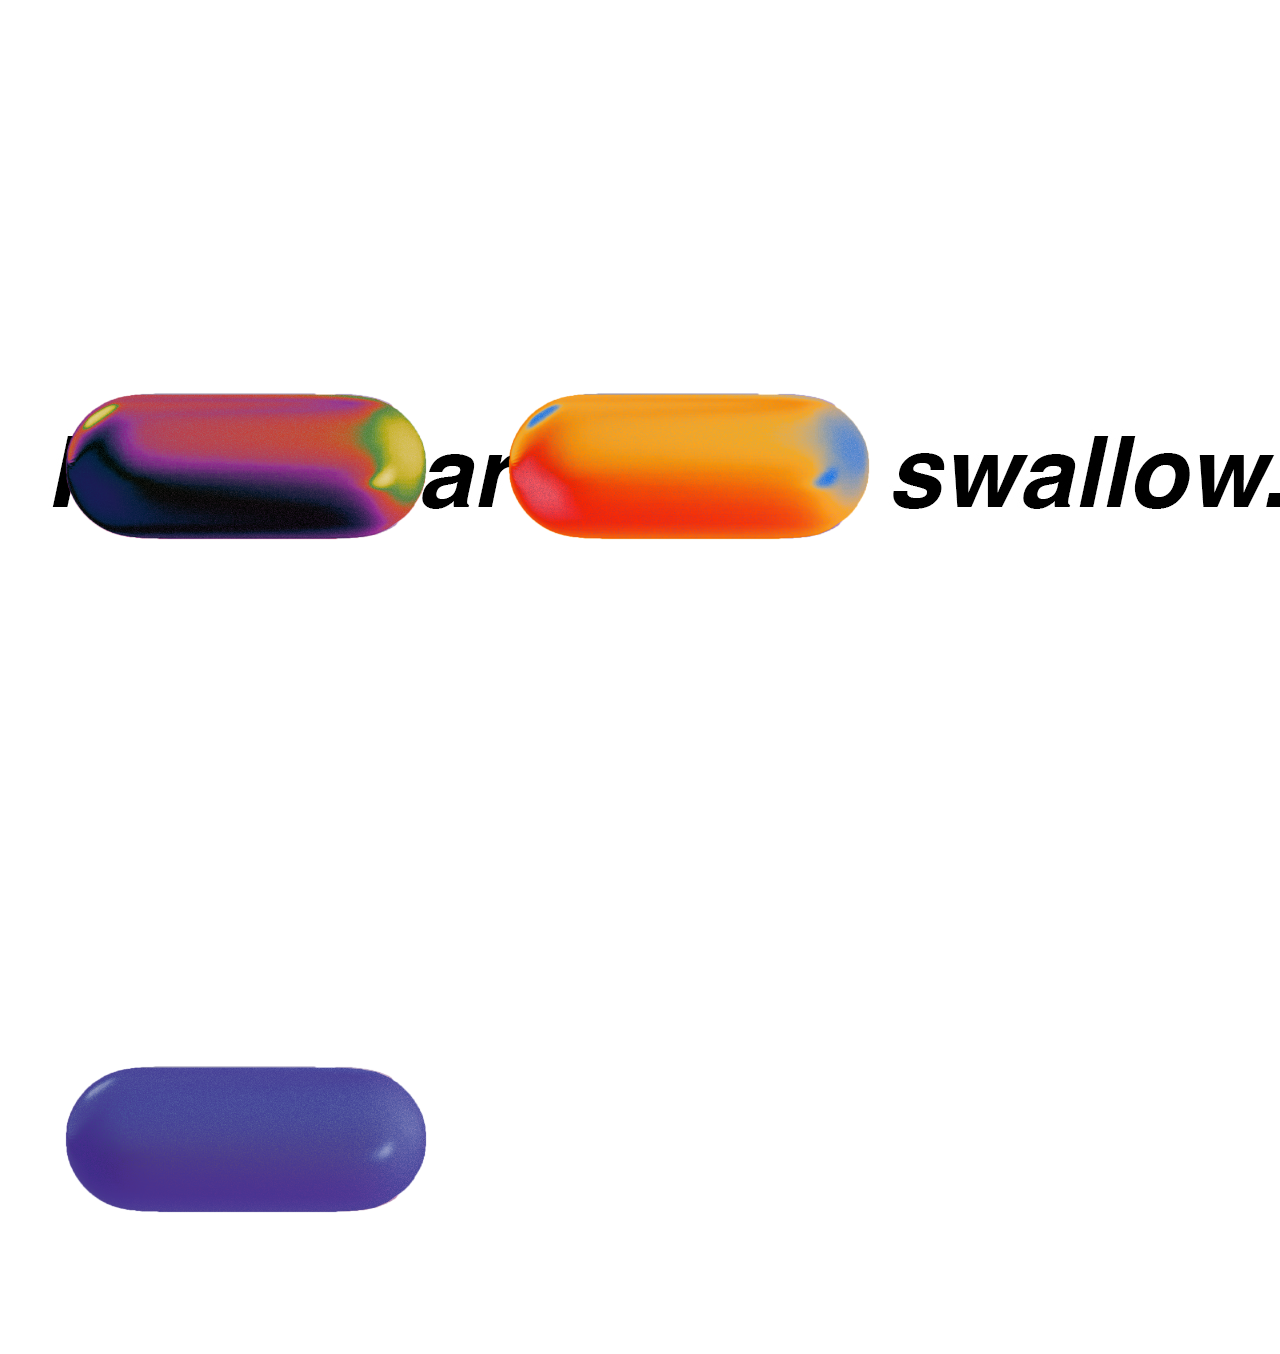
<file: index.html>
<!DOCTYPE html>

<html>
    <head>
        <meta charset="utf-8">
        <meta http-equiv="X-UA-Compatible" content="IE=edge">
        <title>Take Your Vitamins</title>
        <meta name="description" content="">
        <meta name="viewport" content="width=device-width, initial-scale=1">
        <link rel="stylesheet" href="styles.css">
    </head>
    <body id="background1">
        

          <div class="gallery" id="one">
            <a href="page5.html"> <img src="img/pill1.png"  width="600" height="400"> </a>
          </div>
            
          <div class="gallery" id="two">
              <a href="page6.html"> <img src="img/pill2.png"  width="600" height="400"> </a>
          </div>
            
            <div class="gallery" id="three">
              <a href="page7.html"> <img src="img/pill3.png"  width="600" height="400"> </a>
            </div>
        
            
        <script src="" async defer></script>
    </body>
</html>
</file>
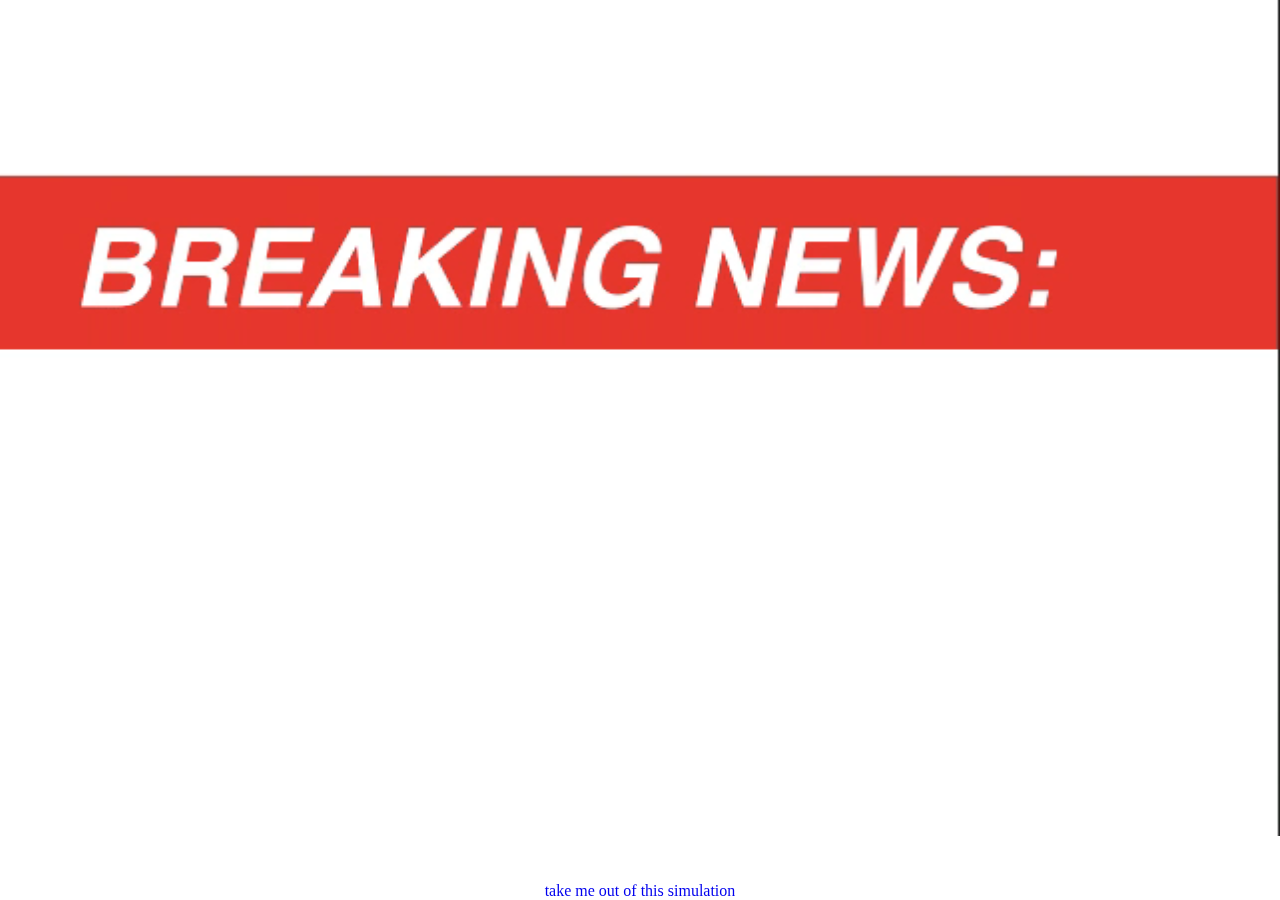
<file: page10.html>
<!DOCTYPE html>

<html>
    <head>
        <meta charset="utf-8">
        <meta http-equiv="X-UA-Compatible" content="IE=edge">
        <title>YOLO</title>
        <meta name="description" content="">
        <meta name="viewport" content="width=device-width, initial-scale=1">
        <link rel="stylesheet" href="styles.css">
    </head>
    <body>
        <video autoplay muted loop id="myVideo">
            <source src="img/page9v1.mov" type="video/mp4">
          </video>
          <br>
        <div class="footer">
            <a href="page11.html"> take me out of this simulation </a>
        </div>
        
        <script src="" async defer></script>
    </body>
</html>
</file>
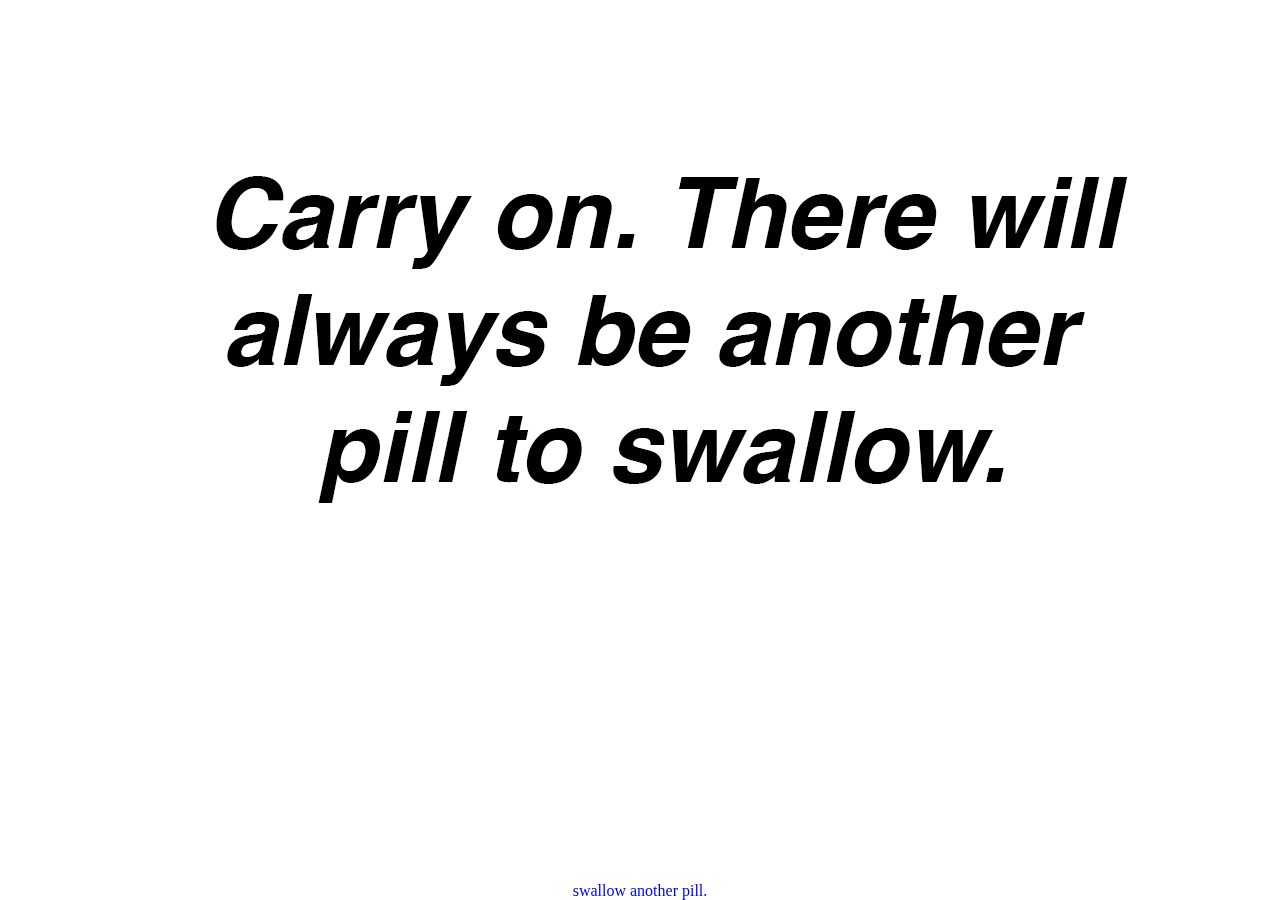
<file: page11.html>
<!DOCTYPE html>

<html>
    <head>
        <meta charset="utf-8">
        <meta http-equiv="X-UA-Compatible" content="IE=edge">
        <title>See U Again Soon</title>
        <meta name="description" content="">
        <meta name="viewport" content="width=device-width, initial-scale=1">
        <link rel="stylesheet" href="styles.css">
    </head>
    <body id="end">
        <div class="footer">
            <a href="index.html"> swallow another pill. </a>
        </div>
        
        <script src="" async defer></script>
    </body>
</html>
</file>
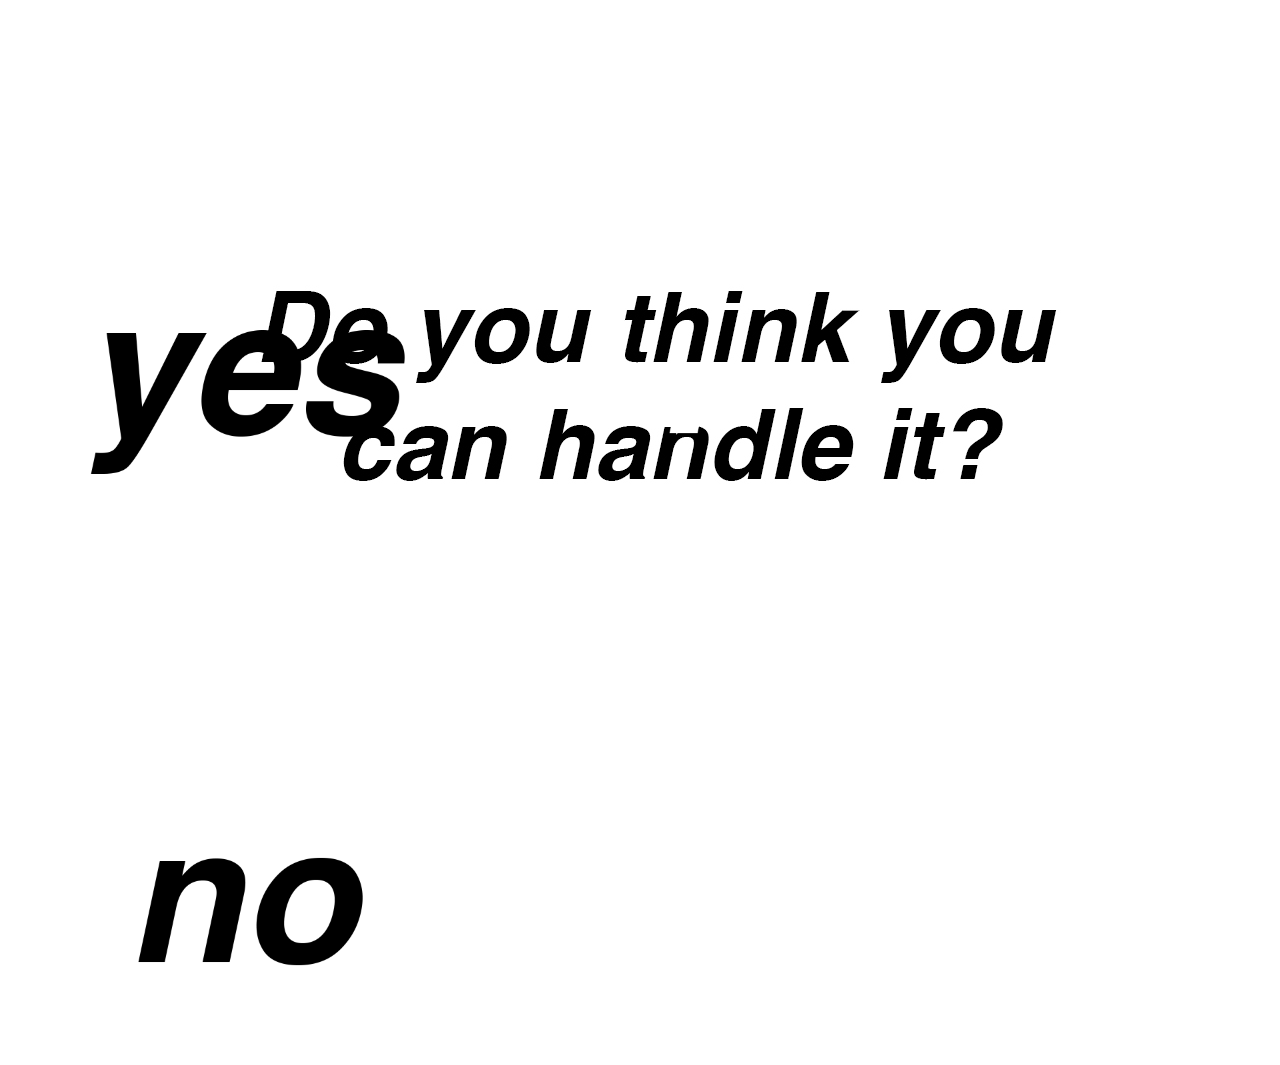
<file: page5.html>
<!DOCTYPE html>

<html>
    <head>
        <meta charset="utf-8">
        <meta http-equiv="X-UA-Compatible" content="IE=edge">
        <title>?????</title>
        <meta name="description" content="">
        <meta name="viewport" content="width=device-width, initial-scale=1">
        <link rel="stylesheet" href="styles.css">
    </head>
    <body id="background">
        

          <div class="gallery">
            <a href="page8.html"> <img src="img/yes.png"  width="600" height="400"> </a>
          </div>
            
          <div class="gallery">
              <img src="img/between.png"  width="600" height="400"> 
          </div>
            
            <div class="gallery">
              <a href="page11.html"> <img src="img/no.png"  width="600" height="400"> </a>
            </div>
        
        <script src="" async defer></script>
    </body>
</html>
</file>
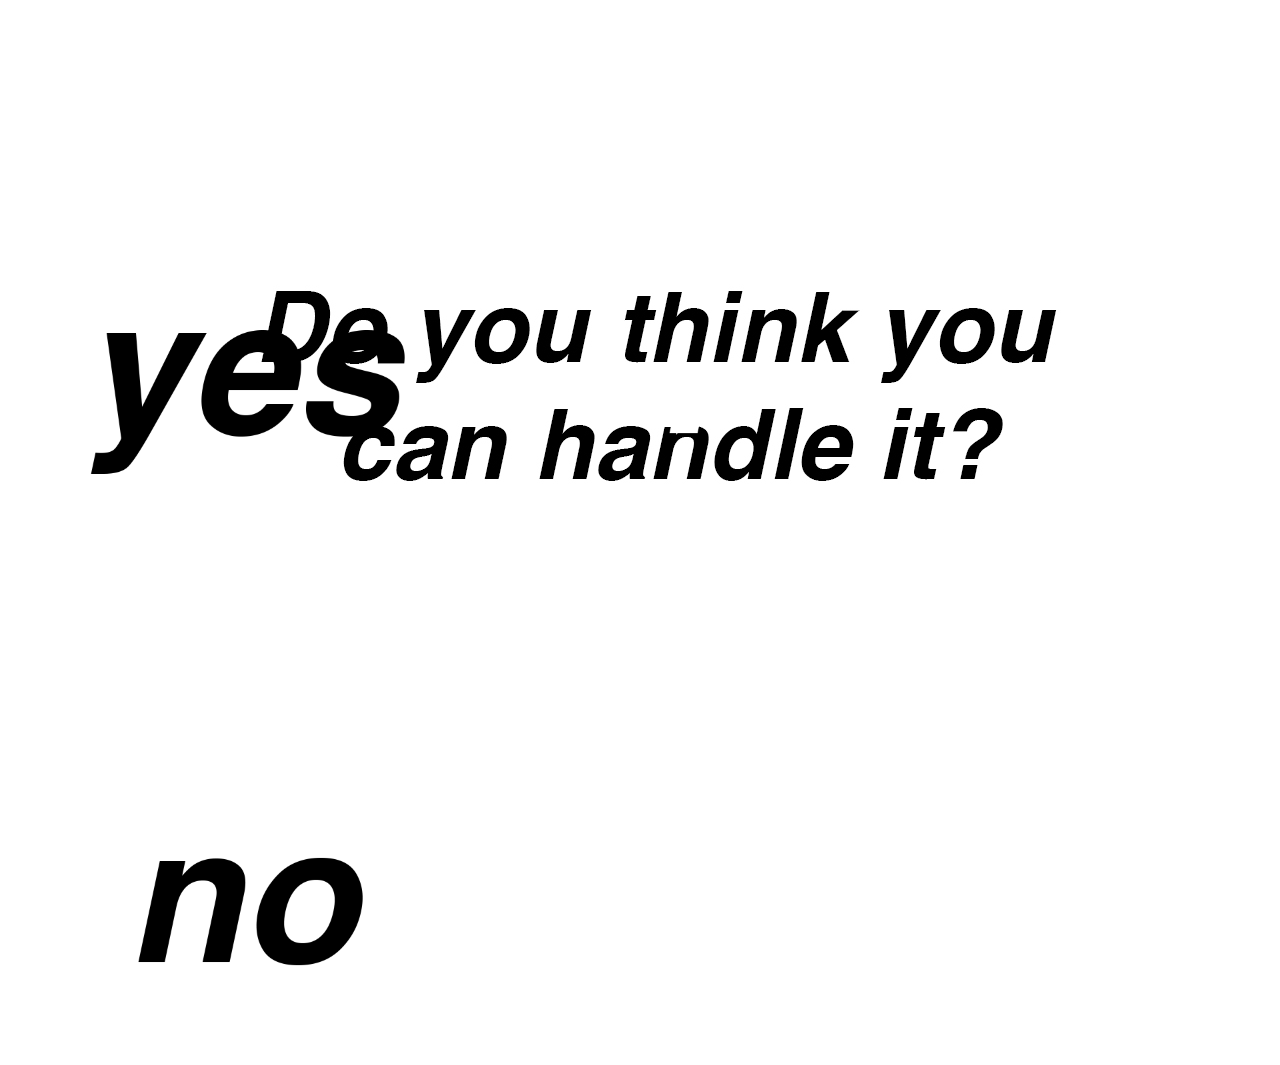
<file: page6.html>
<!DOCTYPE html>

<html>
    <head>
        <meta charset="utf-8">
        <meta http-equiv="X-UA-Compatible" content="IE=edge">
        <title>?????</title>
        <meta name="description" content="">
        <meta name="viewport" content="width=device-width, initial-scale=1">
        <link rel="stylesheet" href="styles.css">
    </head>
    <body id="background">
        
        

          <div class="gallery">
            <a href="page9.html"> <img src="img/yes.png"  width="600" height="400"> </a>
          </div>
            
          <div class="gallery">
              <img src="img/between.png"  width="600" height="400"> 
          </div>
            
            <div class="gallery">
              <a href="page11.html"> <img src="img/no.png"  width="600" height="400"> </a>
            </div>
        
        <script src="" async defer></script>
    </body>
</html>
</file>
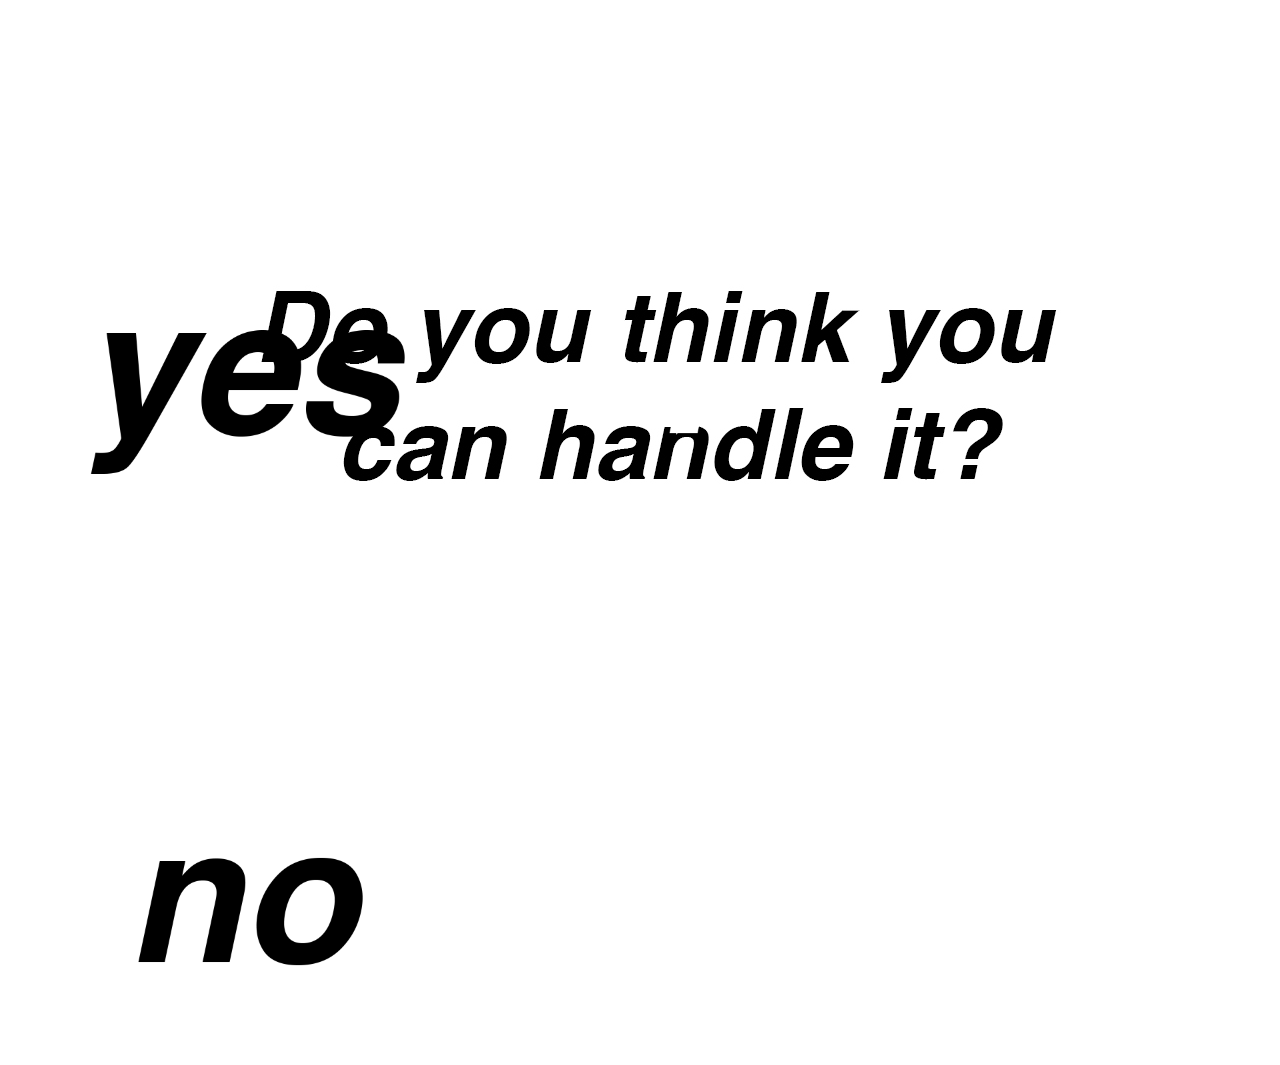
<file: page7.html>
<!DOCTYPE html>

<html>
    <head>
        <meta charset="utf-8">
        <meta http-equiv="X-UA-Compatible" content="IE=edge">
        <title>?????</title>
        <meta name="description" content="">
        <meta name="viewport" content="width=device-width, initial-scale=1">
        <link rel="stylesheet" href="styles.css">
    </head>
    <body id="background">
        

          <div class="gallery">
            <a href="page10.html"> <img src="img/yes.png"  width="600" height="400"> </a>
          </div>
            
          <div class="gallery">
              <img src="img/between.png"  width="600" height="400"> 
          </div>
            
            <div class="gallery">
              <a href="page11.html"> <img src="img/no.png"  width="600" height="400"> </a>
            </div>
        
        <script src="" async defer></script>
    </body>
</html>
</file>
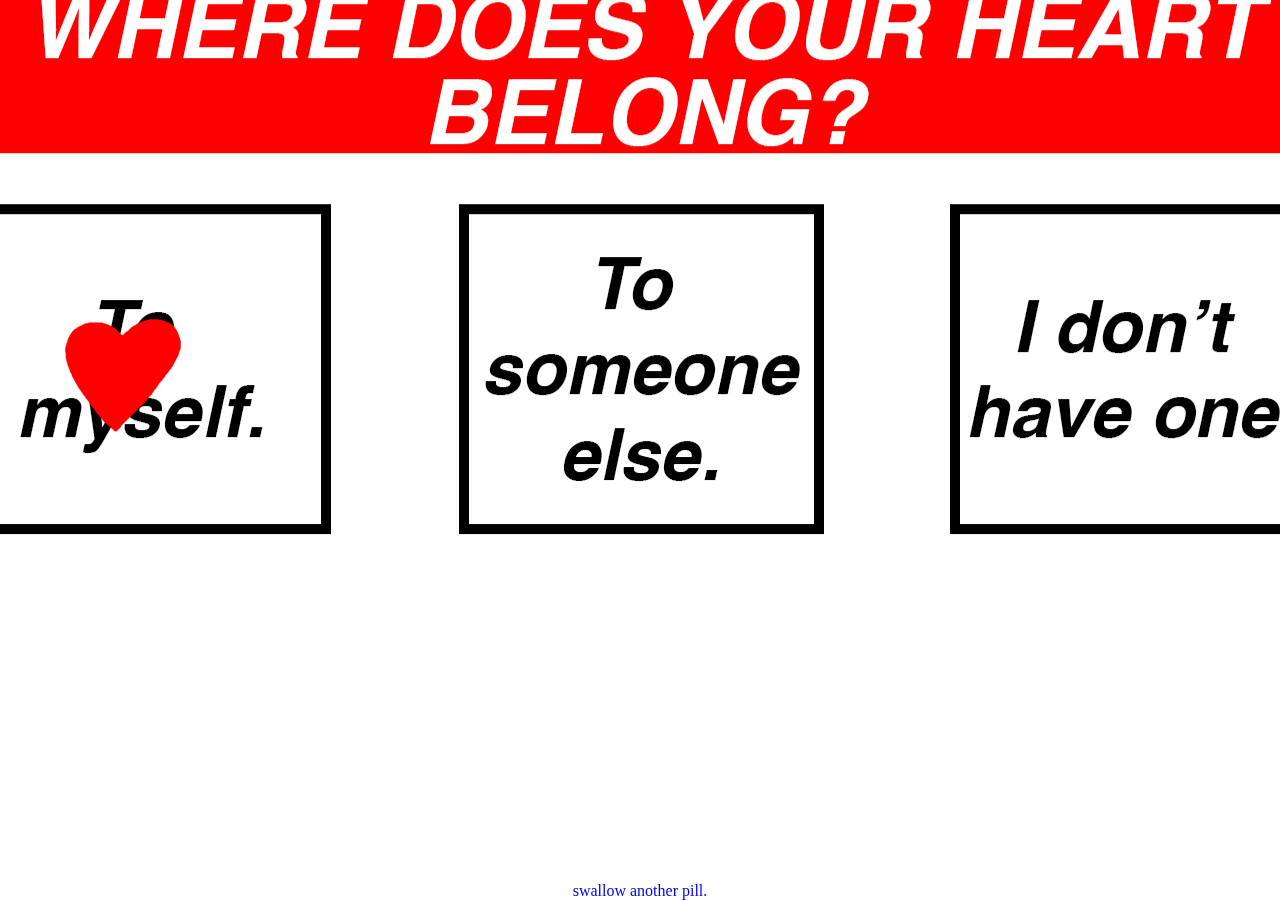
<file: page8.html>
<!DOCTYPE html>

<html>
    <head>
        <meta charset="utf-8">
        <meta http-equiv="X-UA-Compatible" content="IE=edge">
        <title><3</title>
        <meta name="description" content="">
        <meta name="viewport" content="width=device-width, initial-scale=1">
        <link rel="stylesheet" href="styles.css">
    </head>
    <body id="heart">
        <div id="dragMe" class="draggable">  <img src="img/heart.png"> </div>
        <div class="footer">
            <a href="index.html"> swallow another pill. </a>
        </div>
        <script src="main.js" async defer></script>
    </body>
</html>
</file>
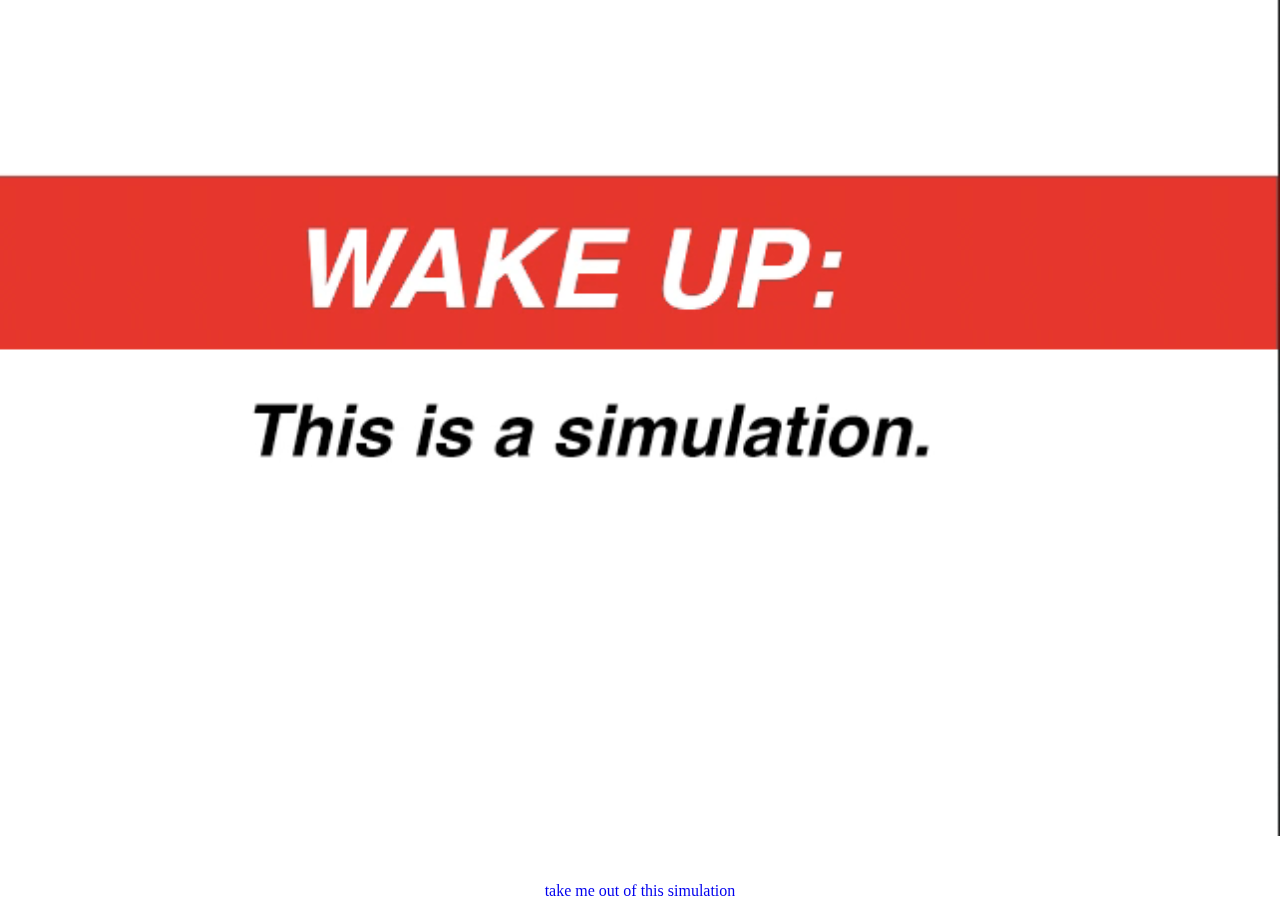
<file: page9.html>
<!DOCTYPE html>

<html>
    <head>
        <meta charset="utf-8">
        <meta http-equiv="X-UA-Compatible" content="IE=edge">
        <title>Please Wake Up</title>
        <meta name="description" content="">
        <meta name="viewport" content="width=device-width, initial-scale=1">
        <link rel="stylesheet" href="styles.css">
    </head>
    <body>
        <video autoplay muted loop id="myVideo">
            <source src="img/page10v1.mov" type="video/mp4">
          </video>
          <br>
        <div class="footer">
            <a href="page11.html"> take me out of this simulation </a>
        </div>
        <script src="" async defer></script>
    </body>
</html>
</file>
<file: styles.css>
.draggable {
    
    cursor: move;

    
    position: absolute;

    
    user-select: none;
    padding: 10px;
    height: 20px;
    width: 20px;
    
}

div.gallery {
    margin: 5px;
    float: left;
    width: 400px;
    position: relative;
    margin-top: 20%;
    margin-left: 3%;
   
    
  }
  div.gallery a {
     cursor:help;
  }
  
  
  div.gallery img {
    width: 100%;
    height: auto;
    position: relative;
    
  }

#myVideo {
    position: fixed;
    right: 0;
    bottom: 0;
    width: 1440px;
    padding-bottom: 5%;
  }  

  #background {
    background-image: url("img/handleitv2.jpg");
    background-repeat: no-repeat;
    background-position: center;
  }
  #background1 {
    background-image: url("img/page1.jpg");
    background-repeat: no-repeat;
    background-position: center;
  }
  #end {
    background-image: url("img/finalscreen.jpg");
    background-repeat: no-repeat;
    background-position: center;
    padding-top: 20%;
  }

  #heart {
    background-image: url("img/wheredoes.jpg");
    background-repeat: no-repeat;
    background-position: center;
    padding-top: 18%;
  }

  .footer {
    position: fixed;
    left: 0;
    bottom: 0;
    width: 100%;
    color: rgb(0, 0, 0);
    text-align: center;
  }

  .footer a {
    text-decoration: none;
    
  }
  .footer a:hover {
    color: rgb(255, 0, 0);
  }
  .footer a:visited {
    color: rgb(0, 0, 0);
    font-family: "HelveticaNeue-Light", "Helvetica Neue Light", "Helvetica Neue", 
  Helvetica, Arial, "Lucida Grande", sans-serif;
  }
</file>
